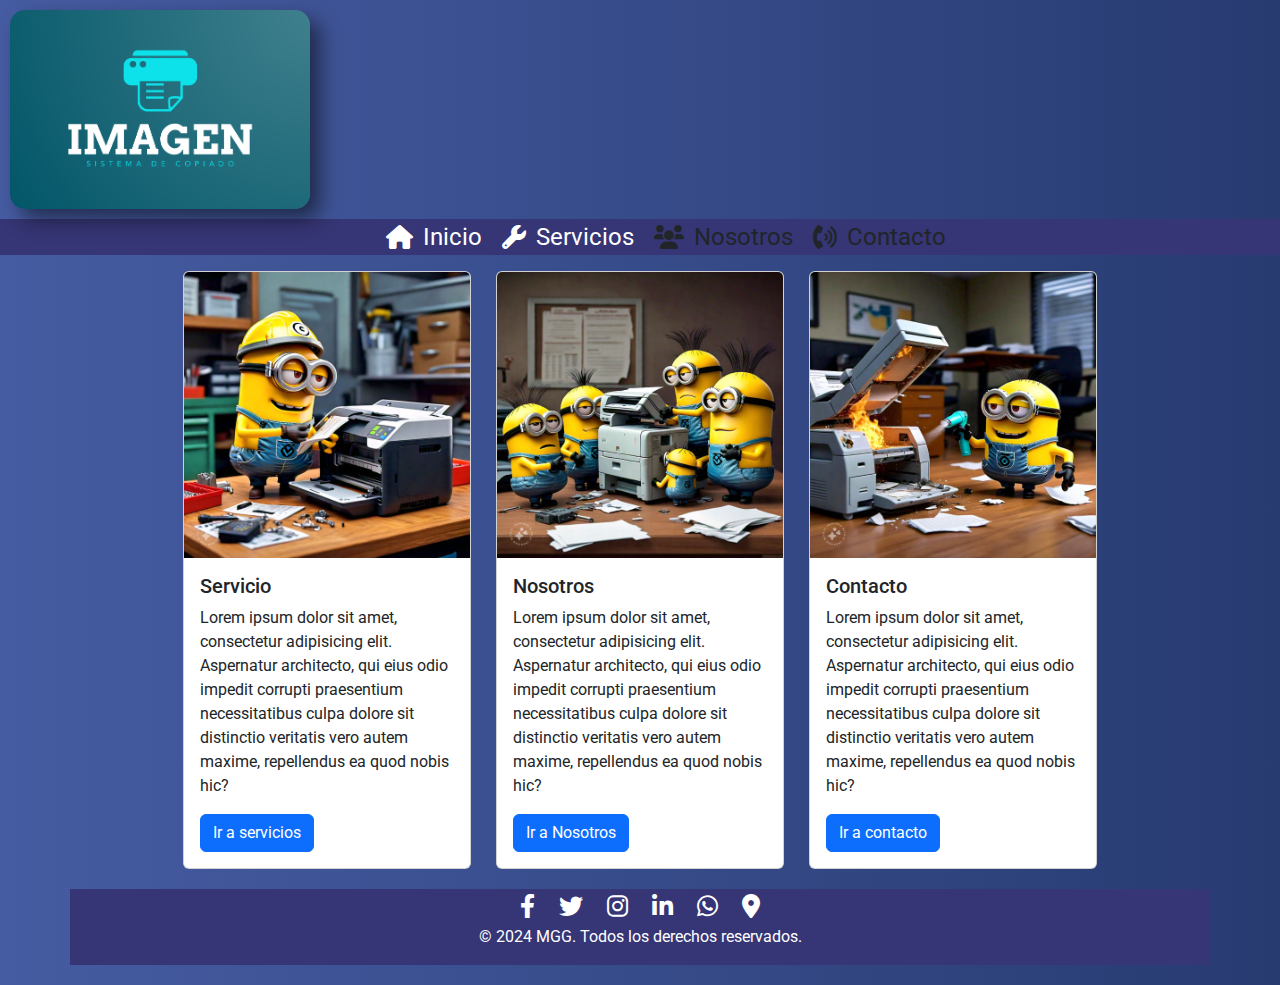
<file: index.html>
<!DOCTYPE html>
<html lang="es">

<head>
    <meta charset="UTF-8">
    <meta name="viewport" content="width=device-width, initial-scale=1.0">
    <link href="https://cdn.jsdelivr.net/npm/bootstrap@5.3.3/dist/css/bootstrap.min.css" rel="stylesheet"
        integrity="sha384-QWTKZyjpPEjISv5WaRU9OFeRpok6YctnYmDr5pNlyT2bRjXh0JMhjY6hW+ALEwIH" crossorigin="anonymous">
    <!-- Font Awesome CSS -->
    <link href="https://cdnjs.cloudflare.com/ajax/libs/font-awesome/6.0.0-beta3/css/all.min.css" rel="stylesheet">
    <link rel="stylesheet" href="css/style.css">
    <link rel="preconnect" href="https://fonts.googleapis.com">
    <link rel="preconnect" href="https://fonts.gstatic.com" crossorigin>
    <link
        href="https://fonts.googleapis.com/css2?family=Inter:wght@100..900&family=Roboto:ital,wght@0,100;0,300;0,400;0,500;0,700;0,900;1,100;1,300;1,400;1,500;1,700;1,900&display=swap"
        rel="stylesheet">
    <title>Imagen</title>
</head>

<body>
    <header>
        <div class="logo"><img src="imagenes/logoImagen.png" alt="Logo"></div>
        <nav class="menu">
            <ul>

                <a href="index.html">
                    <li><i class="fa-solid fa-house"></i>Inicio</li>
                </a>
                <a href="service.html">
                    <li><i class="fa-solid fa-wrench"></i>Servicios</li>
                </a>
                <li><i class="fa-solid fa-users"></i>Nosotros</li>
                <li><i class="fa-solid fa-phone-volume"></i>Contacto</li>
            </ul>
        </nav>
    </header>
    <main>
        <div class="card" style="width: 18rem;">
            <img src="imagenes/minionTecnico.jpeg" class="card-img-top" alt="tecnico">
            <div class="card-body">
                <h5 class="card-title">Servicio</h5>
                <p class="card-text">Lorem ipsum dolor sit amet, consectetur adipisicing elit. Aspernatur architecto,
                    qui eius odio impedit corrupti praesentium necessitatibus culpa dolore sit distinctio veritatis vero
                    autem maxime, repellendus ea quod nobis hic?</p>
                <a href="#" class="btn btn-primary">Ir a servicios</a>
            </div>
        </div>
        <div class="card" style="width: 18rem;">
            <img src="imagenes/minionTecnico4.jpg" class="card-img-top" alt="tecnico">
            <div class="card-body">
                <h5 class="card-title">Nosotros</h5>
                <p class="card-text">Lorem ipsum dolor sit amet, consectetur adipisicing elit. Aspernatur architecto,
                    qui eius odio impedit corrupti praesentium necessitatibus culpa dolore sit distinctio veritatis vero
                    autem maxime, repellendus ea quod nobis hic?</p>
                <a href="#" class="btn btn-primary">Ir a Nosotros</a>
            </div>
        </div>
        <div class="card" style="width: 18rem;">
            <img src="imagenes/minionTecnico2.jpeg" class="card-img-top" alt="tecnico">
            <div class="card-body">
                <h5 class="card-title">Contacto</h5>
                <p class="card-text">Lorem ipsum dolor sit amet, consectetur adipisicing elit. Aspernatur architecto,
                    qui eius odio impedit corrupti praesentium necessitatibus culpa dolore sit distinctio veritatis vero
                    autem maxime, repellendus ea quod nobis hic?</p>
                <a href="#" class="btn btn-primary">Ir a contacto</a>
            </div>
        </div>



    </main>
    <footer>
        <div class="container">
            <div class="row">
                <div class="col-12">
                    <div class="social-icons">
                        <a href="https://facebook.com" target="_blank" rel="noopener noreferrer"><i
                                class="fab fa-facebook-f"></i></a>
                        <a href="https://twitter.com" target="_blank" rel="noopener noreferrer"><i
                                class="fab fa-twitter"></i></a>
                        <a href="https://instagram.com" target="_blank" rel="noopener noreferrer"><i
                                class="fab fa-instagram"></i></a>
                        <a href="https://linkedin.com" target="_blank" rel="noopener noreferrer"><i
                                class="fab fa-linkedin-in"></i></a>
                        <a href="https://wa.me/5491126813725" target="_blank" rel="noopener noreferrer"><i
                                class="fab fa-whatsapp"></i></a>
                        <a href="https://maps.google.com/?q=tu_direccion" target="_blank" rel="noopener noreferrer"><i
                                class="fas fa-map-marker-alt"></i></a>
                    </div>
                    <p>&copy; 2024 MGG. Todos los derechos reservados.</p>
                </div>
            </div>
        </div>
    </footer>
    <script src="https://cdn.jsdelivr.net/npm/bootstrap@5.3.3/dist/js/bootstrap.bundle.min.js"
        integrity="sha384-YvpcrYf0tY3lHB60NNkmXc5s9fDVZLESaAA55NDzOxhy9GkcIdslK1eN7N6jIeHz"
        crossorigin="anonymous"></script>
</body>

</html>
</file>
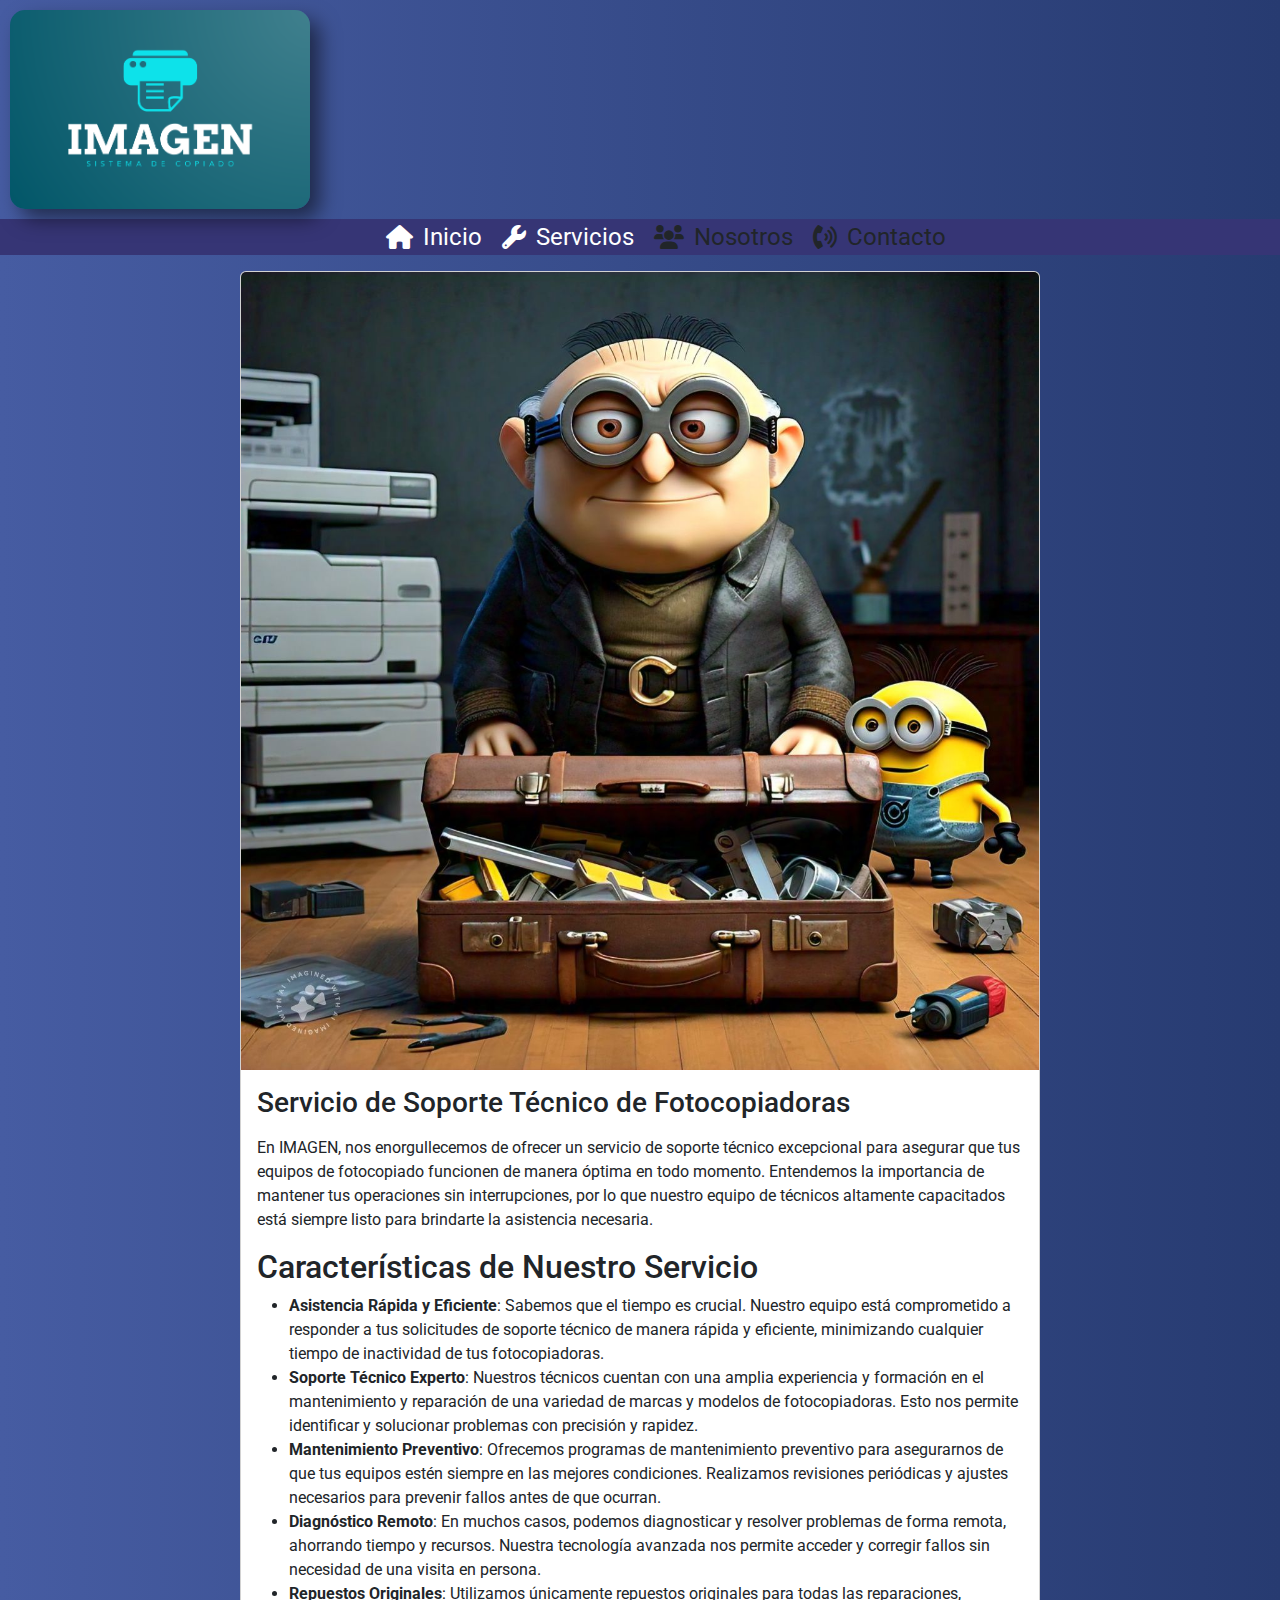
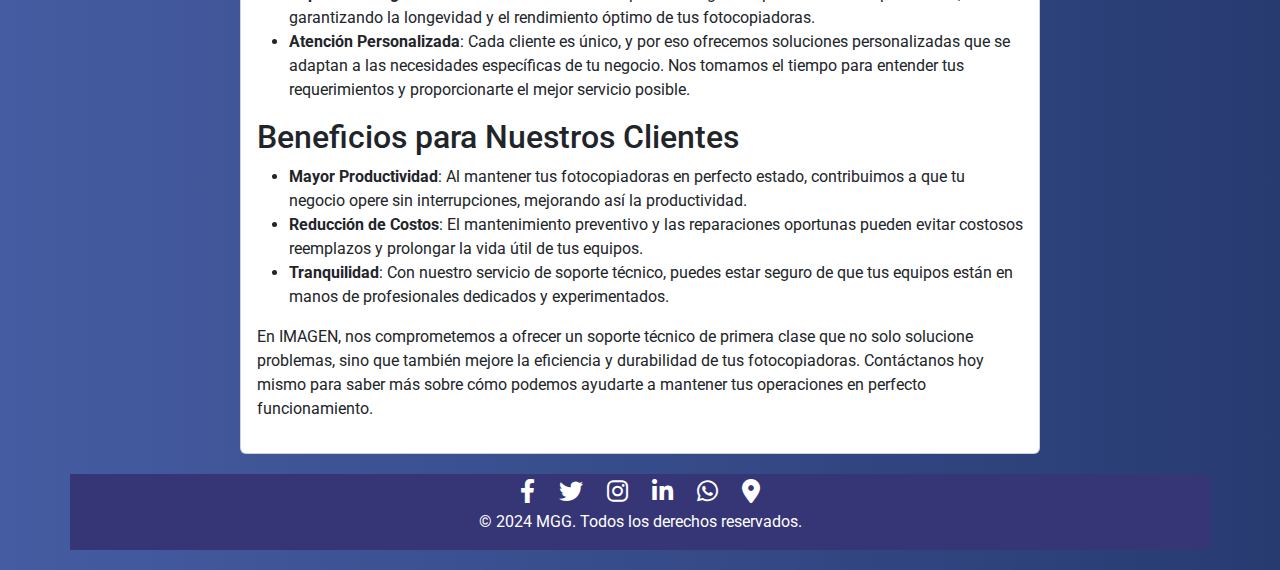
<file: service.html>
<!DOCTYPE html>
<html lang="es">

<head>
    <meta charset="UTF-8">
    <meta name="viewport" content="width=device-width, initial-scale=1.0">
    <link href="https://cdn.jsdelivr.net/npm/bootstrap@5.3.3/dist/css/bootstrap.min.css" rel="stylesheet"
        integrity="sha384-QWTKZyjpPEjISv5WaRU9OFeRpok6YctnYmDr5pNlyT2bRjXh0JMhjY6hW+ALEwIH" crossorigin="anonymous">
    <!-- Font Awesome CSS -->
    <link href="https://cdnjs.cloudflare.com/ajax/libs/font-awesome/6.0.0-beta3/css/all.min.css" rel="stylesheet">
    <link rel="stylesheet" href="css/style.css">
    <link rel="preconnect" href="https://fonts.googleapis.com">
    <link rel="preconnect" href="https://fonts.gstatic.com" crossorigin>
    <link
        href="https://fonts.googleapis.com/css2?family=Inter:wght@100..900&family=Roboto:ital,wght@0,100;0,300;0,400;0,500;0,700;0,900;1,100;1,300;1,400;1,500;1,700;1,900&display=swap"
        rel="stylesheet">
    <title>Imagen</title>
</head>

<body>
    <header>
        <div class="logo"><img src="imagenes/logoImagen.png" alt="Logo"></div>
        <nav class="menu">
            <ul>

                <a href="index.html">
                    <li><i class="fa-solid fa-house"></i>Inicio</li>
                </a>
                <a href="service.html">
                    <li><i class="fa-solid fa-wrench"></i>Servicios</li>
                </a>
                <li><i class="fa-solid fa-users"></i>Nosotros</li>
                <li><i class="fa-solid fa-phone-volume"></i>Contacto</li>
            </ul>
        </nav>
    </header>
    <main>

        <div class="card" style="width: 50rem;">
            <img src="imagenes/gruTecnico3.jpg" class="card-img-top" alt="...">
            <div class="card-body">
                <h3>Servicio de Soporte Técnico de Fotocopiadoras</h3>
                <p class="card-text">
                <p>En IMAGEN, nos enorgullecemos de ofrecer un servicio de soporte técnico excepcional
                    para asegurar que tus equipos de fotocopiado funcionen de manera óptima en todo momento. Entendemos
                    la importancia de mantener tus operaciones sin interrupciones, por lo que nuestro equipo de técnicos
                    altamente capacitados está siempre listo para brindarte la asistencia necesaria.</p>

                <h2>Características de Nuestro Servicio</h2>
                <ul>
                    <li><strong>Asistencia Rápida y Eficiente</strong>: Sabemos que el tiempo es crucial. Nuestro equipo
                        está comprometido a responder a tus solicitudes de soporte técnico de manera rápida y eficiente,
                        minimizando cualquier tiempo de inactividad de tus fotocopiadoras.</li>
                    <li><strong>Soporte Técnico Experto</strong>: Nuestros técnicos cuentan con una amplia experiencia y
                        formación en el mantenimiento y reparación de una variedad de marcas y modelos de
                        fotocopiadoras. Esto nos permite identificar y solucionar problemas con precisión y rapidez.
                    </li>
                    <li><strong>Mantenimiento Preventivo</strong>: Ofrecemos programas de mantenimiento preventivo para
                        asegurarnos de que tus equipos estén siempre en las mejores condiciones. Realizamos revisiones
                        periódicas y ajustes necesarios para prevenir fallos antes de que ocurran.</li>
                    <li><strong>Diagnóstico Remoto</strong>: En muchos casos, podemos diagnosticar y resolver problemas
                        de forma remota, ahorrando tiempo y recursos. Nuestra tecnología avanzada nos permite acceder y
                        corregir fallos sin necesidad de una visita en persona.</li>
                    <li><strong>Repuestos Originales</strong>: Utilizamos únicamente repuestos originales para todas las
                        reparaciones, garantizando la longevidad y el rendimiento óptimo de tus fotocopiadoras.</li>
                    <li><strong>Atención Personalizada</strong>: Cada cliente es único, y por eso ofrecemos soluciones
                        personalizadas que se adaptan a las necesidades específicas de tu negocio. Nos tomamos el tiempo
                        para entender tus requerimientos y proporcionarte el mejor servicio posible.</li>
                </ul>

                <h2>Beneficios para Nuestros Clientes</h2>
                <ul>
                    <li><strong>Mayor Productividad</strong>: Al mantener tus fotocopiadoras en perfecto estado,
                        contribuimos a que tu negocio opere sin interrupciones, mejorando así la productividad.</li>
                    <li><strong>Reducción de Costos</strong>: El mantenimiento preventivo y las reparaciones oportunas
                        pueden evitar costosos reemplazos y prolongar la vida útil de tus equipos.</li>
                    <li><strong>Tranquilidad</strong>: Con nuestro servicio de soporte técnico, puedes estar seguro de
                        que tus equipos están en manos de profesionales dedicados y experimentados.</li>
                </ul>

                <p>En IMAGEN, nos comprometemos a ofrecer un soporte técnico de primera clase que no
                    solo solucione problemas, sino que también mejore la eficiencia y durabilidad de tus fotocopiadoras.
                    Contáctanos hoy mismo para saber más sobre cómo podemos ayudarte a mantener tus operaciones en
                    perfecto funcionamiento.</p>
                </p>
            </div>
        </div>

    </main>
    <footer>
        <div class="container">
            <div class="row">
                <div class="col-12">
                    <div class="social-icons">
                        <a href="https://facebook.com" target="_blank" rel="noopener noreferrer"><i
                                class="fab fa-facebook-f"></i></a>
                        <a href="https://twitter.com" target="_blank" rel="noopener noreferrer"><i
                                class="fab fa-twitter"></i></a>
                        <a href="https://instagram.com" target="_blank" rel="noopener noreferrer"><i
                                class="fab fa-instagram"></i></a>
                        <a href="https://linkedin.com" target="_blank" rel="noopener noreferrer"><i
                                class="fab fa-linkedin-in"></i></a>
                        <a href="https://wa.me/5491126813725" target="_blank" rel="noopener noreferrer"><i
                                class="fab fa-whatsapp"></i></a>
                        <a href="https://maps.google.com/?q=tu_direccion" target="_blank" rel="noopener noreferrer"><i
                                class="fas fa-map-marker-alt"></i></a>
                    </div>
                    <p>&copy; 2024 MGG. Todos los derechos reservados.</p>
                </div>
            </div>
        </div>
    </footer>
    <script src="https://cdn.jsdelivr.net/npm/bootstrap@5.3.3/dist/js/bootstrap.bundle.min.js"
        integrity="sha384-YvpcrYf0tY3lHB60NNkmXc5s9fDVZLESaAA55NDzOxhy9GkcIdslK1eN7N6jIeHz"
        crossorigin="anonymous"></script>
</body>

</html>
</file>
<file: css/style.css>
* {

    font-family: "Roboto", sans-serif;
    font-weight: 400;
    font-style: normal;
}

body {

    display: flex;
    flex-direction: column;
    min-height: 100vh;
    margin: 0px;
    padding: 0px;
}

header,
.logo {
    background: linear-gradient(to left, #333, #ccc);
    background: linear-gradient(to right, #465ca2, #273b71);
}

.logo img {
    width: 300px;
    border-radius: 15px;
    margin: 10px;
    box-shadow: 10px 10px 20px rgba(0, 0, 0, 0.5);
    /* Ajusta los valores según tus necesidades */


}

a {
    text-decoration: none;
    color: white;
}

.menu ul,
.menu li {
    display: flex;
    flex-wrap: wrap;
    list-style-type: none;
    font-size: 24px;

    justify-content: center;
    background-color: rgb(54, 53, 117);
    align-items: center;
}

.menu li {
    margin-left: 20px;
}

li i {
    margin-right: 10px;
}

.menu li:hover {
    color: white;
    background-color: black;
    cursor: pointer;
}

main {
    align-items: center;
    display: flex;

    padding: auto;
    justify-content: center;
    flex-wrap: wrap;
    gap: 25px;
    background: linear-gradient(to right, #465ca2, #273b71);


}

.fotoTecnico {
    display: flex;
    justify-content: center;
    max-width: 360px;
    height: auto;
    object-fit: cover;
}

footer {
    display: flex;
    justify-content: center;
    background: linear-gradient(to right, #465ca2, #273b71);


    color: white;
    padding: 20px 0;
    text-align: center;
}

.container {
    background-color: rgb(54, 53, 117);
}

.social-icons a {
    color: white;
    margin: 0 10px;
    font-size: 24px;
    transition: color 0.3s;
}

.social-icons a:hover {
    color: #ccc;
}

@media (max-width: 390px) {
    .card {
        width: 18rem;
    }
}
</file>
